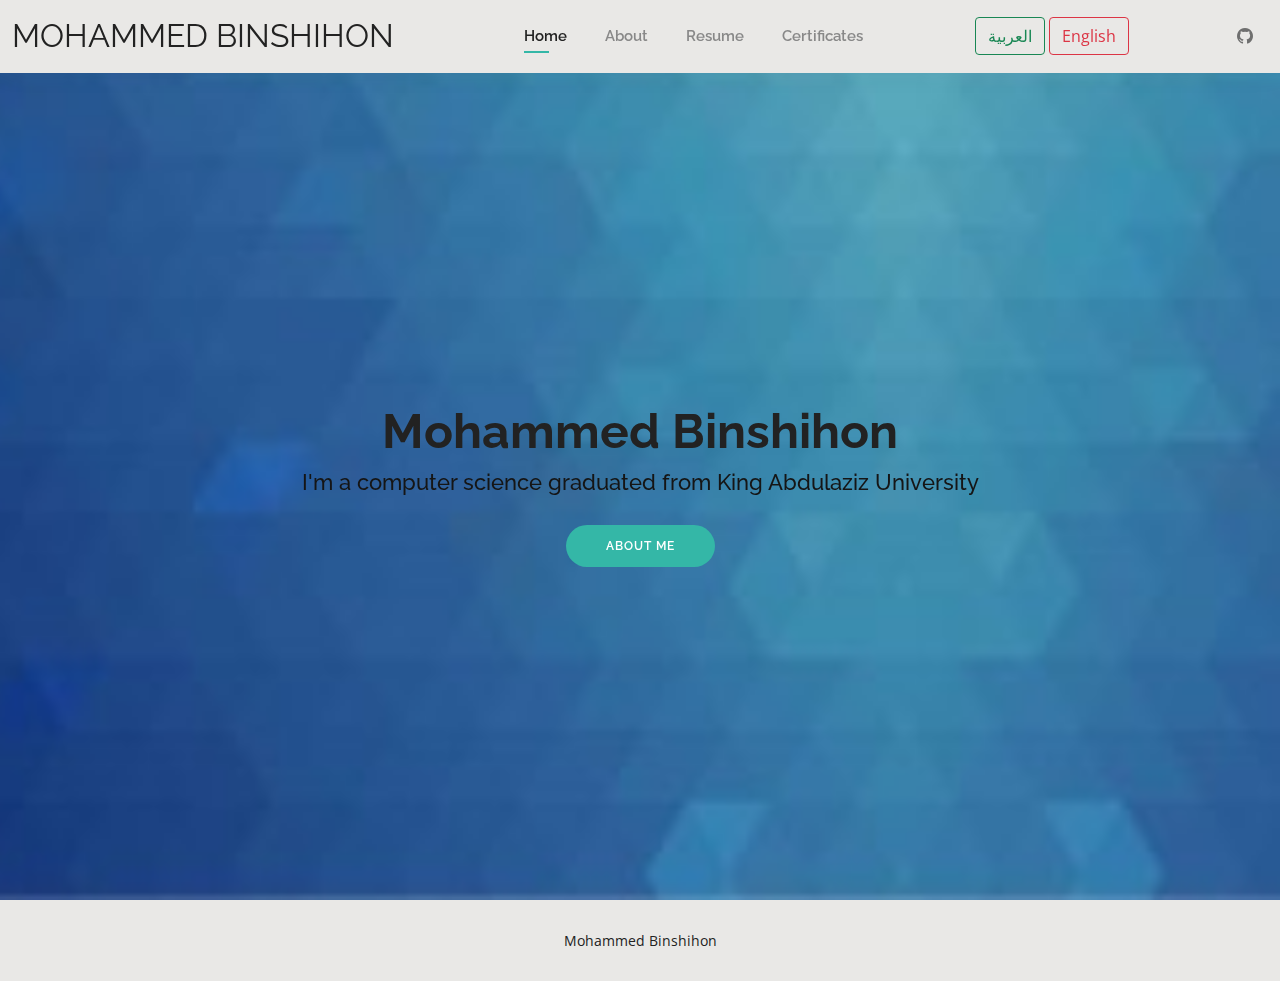
<file: index.html>
<!DOCTYPE html>
<html lang="en">

<head>
  <meta charset="utf-8">
  <meta content="width=device-width, initial-scale=1.0" name="viewport">

  <title id="webtitle">Mohammed Binshihon Website - Index</title>
  <meta content="" name="description">
  <meta content="" name="keywords">

  <!-- Favicons -->
  <link href="assets/img/favicon.png" rel="icon">
  <link href="assets/img/apple-touch-icon.png" rel="apple-touch-icon">

  <!-- Google Fonts -->
  <link href="https://fonts.googleapis.com/css?family=Open+Sans:300,300i,400,400i,600,600i,700,700i|Raleway:300,300i,400,400i,500,500i,600,600i,700,700i|Poppins:300,300i,400,400i,500,500i,600,600i,700,700i" rel="stylesheet">

  <!-- Vendor CSS Files -->
  <link href="assets/vendor/aos/aos.css" rel="stylesheet">
  <link href="assets/vendor/bootstrap/css/bootstrap.min.css" rel="stylesheet">
  <link href="assets/vendor/bootstrap-icons/bootstrap-icons.css" rel="stylesheet">
  <link href="assets/vendor/boxicons/css/boxicons.min.css" rel="stylesheet">
  <link href="assets/vendor/glightbox/css/glightbox.min.css" rel="stylesheet">
  <link href="assets/vendor/swiper/swiper-bundle.min.css" rel="stylesheet">

  <!-- Template Main CSS File -->
  <link href="assets/css/style.css" rel="stylesheet">

  <!-- =======================================================
  * Template Name: Kelly - v4.7.0
  * Template URL: https://bootstrapmade.com/kelly-free-bootstrap-cv-resume-html-template/
  * Author: BootstrapMade.com
  * License: https://bootstrapmade.com/license/
  ======================================================== -->
</head>

<body>

  <!-- ======= Header ======= -->
  <header id="header" class="fixed-top">
    <div class="container-fluid d-flex justify-content-between align-items-center">

      <h1 id="webName" class="logo me-auto me-lg-0"><a href="index.html">Mohammed Binshihon</a></h1>
      <!-- Uncomment below if you prefer to use an image logo -->
      <!-- <a href="index.html" class="logo"><img src="assets/img/logo.png" alt="" class="img-fluid"></a>-->

      <nav id="navbar" class="navbar order-last order-lg-0">
        <ul >
          <li><a id="Home" class="active" href="index.html">Home</a></li>
          <li><a id="About" href="about.html">About</a></li>
          <li><a id="Resume" href="resume.html">Resume</a></li>
          
          <li><a id="Certificates" href="Certificates.html">Certificates</a></li>

         
        </ul>
        <i class="bi bi-list mobile-nav-toggle"></i>

      </nav><!-- .navbar -->
<div>
        <button type="button" id="arabic" class="btn btn-outline-success">العربية</button>
        <button type="button" id="english" class="btn btn-outline-danger">English</button>

    </div>
      <div class="header-social-links">
       
        <a href="https://github.com/Mohammed-55" class="github"><i class="bi bi-github"></i></a>
       
      </div>

    </div>

  </header><!-- End Header -->

  <!-- ======= Hero Section ======= -->
  <section id="hero" class="d-flex align-items-center">
    <div class="container d-flex flex-column align-items-center" data-aos="zoom-in" data-aos-delay="100">
      <h1 id="myname">Mohammed Binshihon</h1>
      <h2 id="mytitle">I'm a computer science graduated from King Abdulaziz University</h2>
      <a id="aboutMe" href="about.html" class="btn-about">About Me</a>
    </div>
  </section><!-- End Hero -->

  <!-- ======= Footer ======= -->
  <footer id="footer">
    <div class="container">
      <div class="copyright">
        <span id="fotterspan">Mohammed Binshihon</span>
      </div>
      
    </div>
  </footer><!-- End  Footer -->

  <div id="preloader"></div>
  <a href="#" class="back-to-top d-flex align-items-center justify-content-center"><i class="bi bi-arrow-up-short"></i></a>

  <!-- Vendor JS Files -->
  <script src="assets/vendor/purecounter/purecounter.js"></script>
  <script src="assets/js/indexLang.js"></script>
  <script src="assets/vendor/aos/aos.js"></script>
  <script src="assets/vendor/bootstrap/js/bootstrap.bundle.min.js"></script>
  <script src="assets/vendor/glightbox/js/glightbox.min.js"></script>
  <script src="assets/vendor/isotope-layout/isotope.pkgd.min.js"></script>
  <script src="assets/vendor/swiper/swiper-bundle.min.js"></script>
  <script src="assets/vendor/waypoints/noframework.waypoints.js"></script>
  <script src="assets/vendor/php-email-form/validate.js"></script>

  <!-- Template Main JS File -->
  <script src="assets/js/main.js"></script>
<!-- VISA Tracking Code for https://www.mohammed-cv.ga/ --><script>(function(v,i,s,a,t){v[t]=v[t]||function(){(v[t].v=v[t].v||[]).push(arguments)};if(!v._visaSettings){v._visaSettings={}}v._visaSettings[a]={v:'1.0',s:a,a:'1',t:t};var b=i.getElementsByTagName('body')[0];var p=i.createElement('script');p.defer=1;p.async=1;p.src=s+'?s='+a;b.appendChild(p)})(window,document,'//app-worker.visitor-analytics.io/main.js','4d78f34c-4327-11ed-b589-901b0edac50a','va')</script><!-- VISA Tracking Code for https://www.mohammed-cv.ga/ -->
<script src="//rum-static.pingdom.net/pa-633af3b7405b1d00110013f5.js" async></script>
  </body>

</html>
</file>
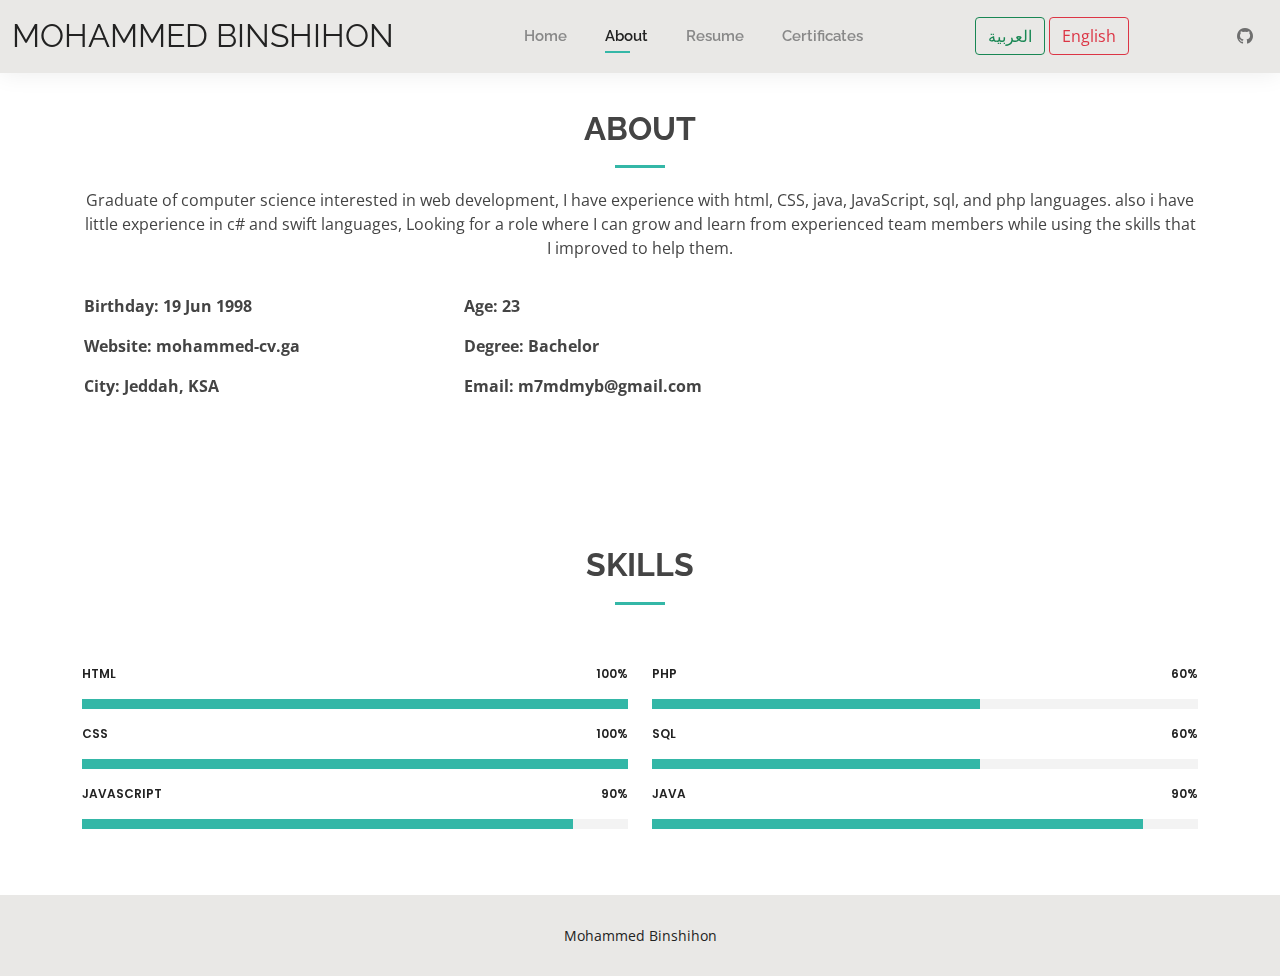
<file: about.html>
<!DOCTYPE html>
<html lang="en,ar">

<head>
  <meta charset="utf-8">
  <meta content="width=device-width, initial-scale=1.0" name="viewport">

  <title id="webtitle">Mohammed Binshihon Website - About</title>
  <meta content="" name="description">
  <meta content="" name="keywords">

  <!-- Favicons -->
  <link href="assets/img/favicon.png" rel="icon">
  <link href="assets/img/apple-touch-icon.png" rel="apple-touch-icon">

  <!-- Google Fonts -->
  <link href="https://fonts.googleapis.com/css?family=Open+Sans:300,300i,400,400i,600,600i,700,700i|Raleway:300,300i,400,400i,500,500i,600,600i,700,700i|Poppins:300,300i,400,400i,500,500i,600,600i,700,700i" rel="stylesheet">

  <!-- Vendor CSS Files -->
  <link href="assets/vendor/aos/aos.css" rel="stylesheet">
  <link href="assets/vendor/bootstrap/css/bootstrap.min.css" rel="stylesheet">
  <link href="assets/vendor/bootstrap-icons/bootstrap-icons.css" rel="stylesheet">
  <link href="assets/vendor/boxicons/css/boxicons.min.css" rel="stylesheet">
  <link href="assets/vendor/glightbox/css/glightbox.min.css" rel="stylesheet">
  <link href="assets/vendor/swiper/swiper-bundle.min.css" rel="stylesheet">

  <!-- Template Main CSS File -->
  <link href="assets/css/style.css" rel="stylesheet">

  <!-- =======================================================
  * Template Name: Kelly - v4.7.0
  * Template URL: https://bootstrapmade.com/kelly-free-bootstrap-cv-resume-html-template/
  * Author: BootstrapMade.com
  * License: https://bootstrapmade.com/license/
  ======================================================== -->
</head>

<body>

  <!-- ======= Header ======= -->
   <header id="header" class="fixed-top">
    <div class="container-fluid d-flex justify-content-between align-items-center">

      <h1 id="webName" class="logo me-auto me-lg-0"><a href="index.html">Mohammed Binshihon</a></h1>
      <!-- Uncomment below if you prefer to use an image logo -->
      <!-- <a href="index.html" class="logo"><img src="assets/img/logo.png" alt="" class="img-fluid"></a>-->

      <nav id="navbar" class="navbar order-last order-lg-0">
        <ul >
          <li><a id="Home"  href="index.html">Home</a></li>
          <li><a id="About" class="active" href="about.html">About</a></li>
          <li><a id="Resume" href="resume.html">Resume</a></li>
          
          <li><a id="Certificates" href="Certificates.html">Certificates</a></li>

         
        </ul>
        <i class="bi bi-list mobile-nav-toggle"></i>

      </nav><!-- .navbar -->
<div>
        <button type="button" id="arabic" class="btn btn-outline-success">العربية</button>
        <button type="button" id="english" class="btn btn-outline-danger">English</button>

    </div>
      <div class="header-social-links">
        <a href="https://github.com/Mohammed-55" class="github"><i class="bi bi-github"></i></a>
       
      </div>

    </div>

  </header><!-- End Header -->

  <main id="main">

    <!-- ======= About Section ======= -->
    <section id="about" class="about">
      <div class="container" data-aos="fade-up">

        <div class="section-title">
          <h2 id="aboutme">About</h2>
          <p id="summary">
Graduate of computer science interested in web development, I have experience with html, CSS, java, JavaScript, sql, and php languages. also i have little experience in c# and swift languages, Looking for a role where I can grow and learn from experienced team members while using the skills that I improved to help them.       </div>

        <div class="row">
          <!-- <div class="col-lg-4">
            <img src="assets/img/about.jpg" class="img-fluid" alt="">
          </div> -->
          <div class="col-lg-8 pt-4 pt-lg-0 content">
           <!--  <h3>Illustrator &amp; UI/UX Designer</h3>
            <p class="fst-italic">
              Lorem ipsum dolor sit amet, consectetur adipiscing elit, sed do eiusmod tempor incididunt ut labore et dolore
              magna aliqua.
            </p> -->
            <div  class="row">
              <div class="col-lg-6">
                <ul>
                  <li><i class="bi bi-rounded-right"></i> <strong id="birthday">Birthday: 19 Jun 1998</strong></li>
                  <li id="momo"><i class="bi bi-rounded-right"></i> <strong id="mywebsite">Website: mohammed-cv.ga</strong></li>
                  
                  <li><i class="bi bi-rounded-right"></i> <strong id="city">City: Jeddah, KSA</strong></li>
                </ul>
              </div>
              <div class="col-lg-6">
                <ul>
                  <li><i class="bi bi-rounded-right"></i> <strong id="age">Age: 23 </strong></li>
                  <li><i class="bi bi-rounded-right"></i> <strong id="degree">  Degree: Bachelor</strong></li>
                  <li><i class="bi bi-rounded-right"></i> <strong id="mail">Email: m7mdmyb@gmail.com</strong></li>
                  
                </ul>
              </div>
            </div>
            <!-- <p>
              Officiis eligendi itaque labore et dolorum mollitia officiis optio vero. Quisquam sunt adipisci omnis et ut. Nulla accusantium dolor incidunt officia tempore. Et eius omnis.
              Cupiditate ut dicta maxime officiis quidem quia. Sed et consectetur qui quia repellendus itaque neque. Aliquid amet quidem ut quaerat cupiditate. Ab et eum qui repellendus omnis culpa magni laudantium dolores.
            </p> -->
          </div>
        </div>

      </div>
    </section><!-- End About Section -->

    <!-- ======= Skills Section ======= -->
    <section dir ="ltr" id="skills" class="skills">
      <div class="container" data-aos="fade-up">

        <div class="section-title">
          <h2 id="mainskills">Skills</h2>
          <!-- <p>Magnam dolores commodi suscipit. Necessitatibus eius consequatur ex aliquid fuga eum quidem. Sit sint consectetur velit. Quisquam quos quisquam cupiditate. Et nemo qui impedit suscipit alias ea. Quia fugiat sit in iste officiis commodi quidem hic quas.</p>
        --> </div>

        <div class="row skills-content">

          <div class="col-lg-6">

            <div class="progress">
              <span class="skill">HTML <i class="val">100%</i></span>
              <div class="progress-bar-wrap">
                <div class="progress-bar" role="progressbar" aria-valuenow="100" aria-valuemin="0" aria-valuemax="100"></div>
              </div>
            </div>

            <div class="progress">
              <span class="skill">CSS <i class="val">100%</i></span>
              <div class="progress-bar-wrap">
                <div class="progress-bar" role="progressbar" aria-valuenow="100" aria-valuemin="0" aria-valuemax="100"></div>
              </div>
            </div>

            <div class="progress">
              <span class="skill">JavaScript <i class="val">90%</i></span>
              <div class="progress-bar-wrap">
                <div class="progress-bar" role="progressbar" aria-valuenow="90" aria-valuemin="0" aria-valuemax="100"></div>
              </div>
            </div>

          </div>

          <div class="col-lg-6">

            <div class="progress">
              <span class="skill">PHP <i class="val">60%</i></span>
              <div class="progress-bar-wrap">
                <div class="progress-bar" role="progressbar" aria-valuenow="60" aria-valuemin="0" aria-valuemax="100"></div>
              </div>
            </div>

            <div class="progress">
              <span class="skill">SQL <i class="val">60%</i></span>
              <div class="progress-bar-wrap">
                <div class="progress-bar" role="progressbar" aria-valuenow="60" aria-valuemin="0" aria-valuemax="100"></div>
              </div>
            </div>

            <div class="progress">
              <span class="skill">Java <i class="val">90%</i></span>
              <div class="progress-bar-wrap">
                <div class="progress-bar" role="progressbar" aria-valuenow="90" aria-valuemin="0" aria-valuemax="100"></div>
              </div>
            </div>

          </div>

        </div>

      </div>
    </section><!-- End Skills Section -->

    <!-- ======= Facts Section ======= -->
    <!-- End Testimonials Section -->

  </main><!-- End #main -->

  <!-- ======= Footer ======= -->
  <footer id="footer">
    <div class="container">
      <div class="copyright">
        <span id="fotterspan">Mohammed Binshihon</span>
      </div>
      
    </div>
  </footer><!-- End  Footer -->

  <div id="preloader"></div>
  <a href="#" class="back-to-top d-flex align-items-center justify-content-center"><i class="bi bi-arrow-up-short"></i></a>

  <!-- Vendor JS Files -->
  <script src="assets/vendor/purecounter/purecounter.js"></script>
  <script src="assets/vendor/aos/aos.js"></script>
   <script src="assets/js/aboutLang.js"></script>
  <script src="assets/vendor/bootstrap/js/bootstrap.bundle.min.js"></script>
  <script src="assets/vendor/glightbox/js/glightbox.min.js"></script>
  <script src="assets/vendor/isotope-layout/isotope.pkgd.min.js"></script>
  <script src="assets/vendor/swiper/swiper-bundle.min.js"></script>
  <script src="assets/vendor/waypoints/noframework.waypoints.js"></script>
  <script src="assets/vendor/php-email-form/validate.js"></script>

  <!-- Template Main JS File -->
  <script src="assets/js/main.js"></script>

</body>

</html>
</file>
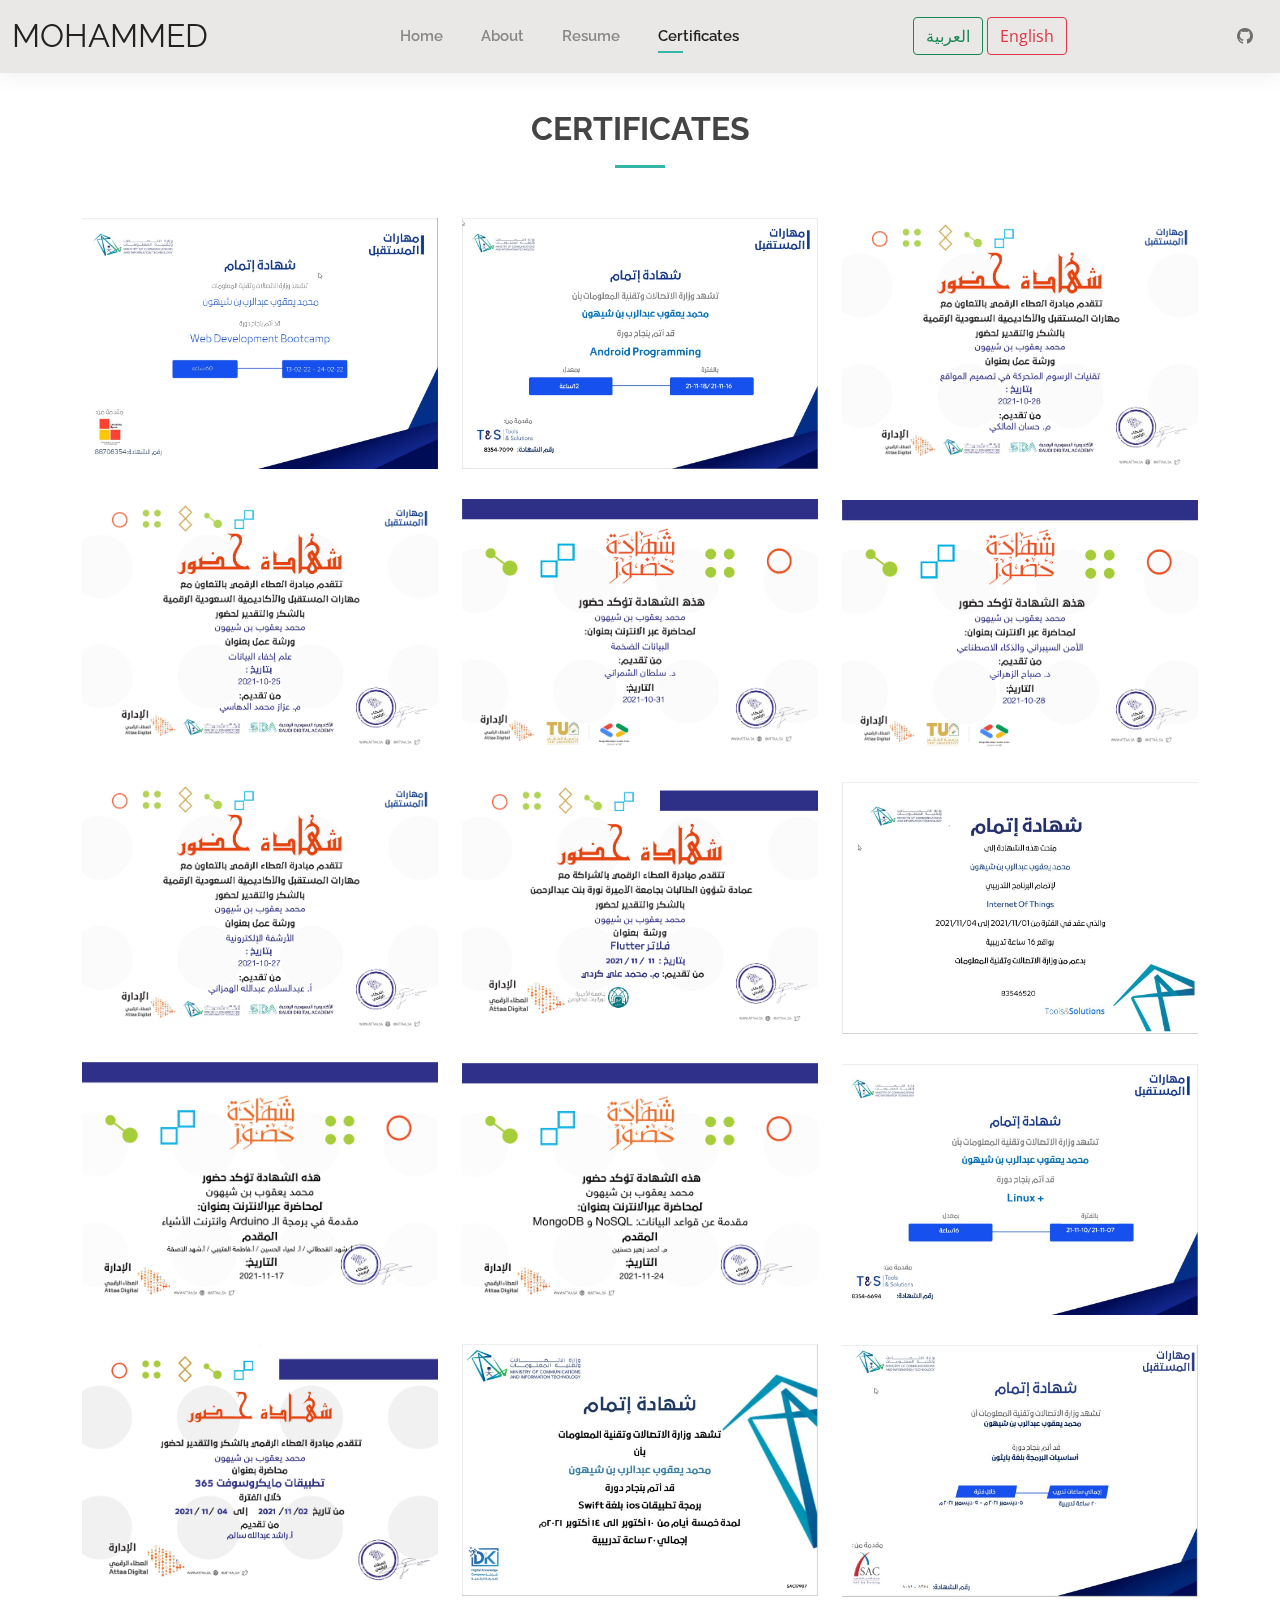
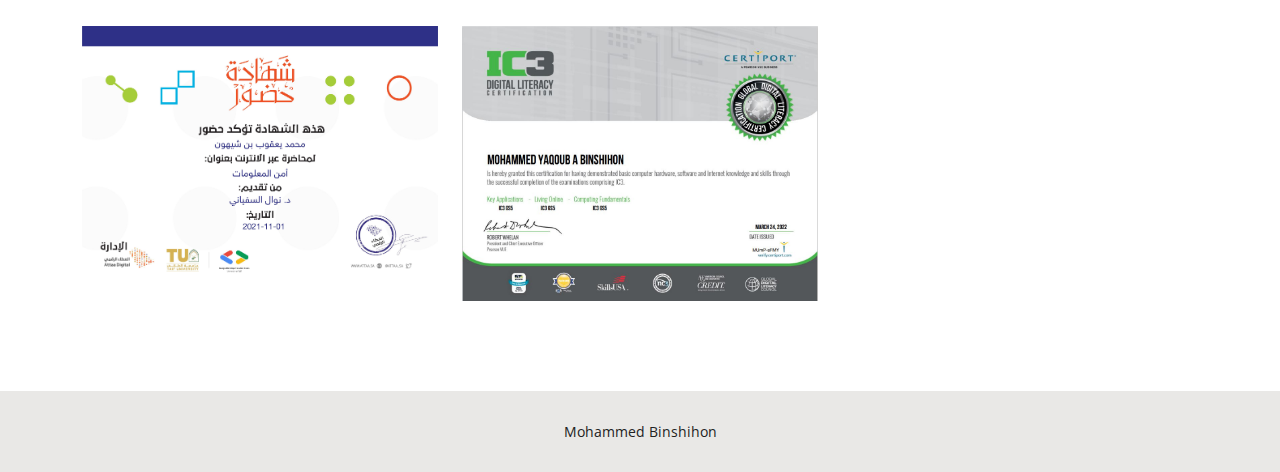
<file: Certificates.html>
<!DOCTYPE html>
<html lang="en,ar">

<head>
  <meta charset="utf-8">
  <meta content="width=device-width, initial-scale=1.0" name="viewport">

  <title id="webtitle">Mohammed Binshihon Website -Certificates</title>
  <meta content="" name="description">
  <meta content="" name="keywords">

  <!-- Favicons -->
  <link href="assets/img/favicon.png" rel="icon">
  <link href="assets/img/apple-touch-icon.png" rel="apple-touch-icon">

  <!-- Google Fonts -->
  <link href="https://fonts.googleapis.com/css?family=Open+Sans:300,300i,400,400i,600,600i,700,700i|Raleway:300,300i,400,400i,500,500i,600,600i,700,700i|Poppins:300,300i,400,400i,500,500i,600,600i,700,700i" rel="stylesheet">

  <!-- Vendor CSS Files -->
  <link href="assets/vendor/aos/aos.css" rel="stylesheet">
  <link href="assets/vendor/bootstrap/css/bootstrap.min.css" rel="stylesheet">
  <link href="assets/vendor/bootstrap-icons/bootstrap-icons.css" rel="stylesheet">
  <link href="assets/vendor/boxicons/css/boxicons.min.css" rel="stylesheet">
  <link href="assets/vendor/glightbox/css/glightbox.min.css" rel="stylesheet">
  <link href="assets/vendor/swiper/swiper-bundle.min.css" rel="stylesheet">

  <!-- Template Main CSS File -->
  <link href="assets/css/style.css" rel="stylesheet">

  <!-- =======================================================
  * Template Name: Kelly - v4.7.0
  * Template URL: https://bootstrapmade.com/kelly-free-bootstrap-cv-resume-html-template/
  * Author: BootstrapMade.com
  * License: https://bootstrapmade.com/license/
  ======================================================== -->
</head>

<body>

  <!-- ======= Header ======= -->
  <header id="header" class="fixed-top">
    <div class="container-fluid d-flex justify-content-between align-items-center">

      <h1 id="webname" class="logo me-auto me-lg-0"><a href="index.html">Mohammed</a></h1>
      <!-- Uncomment below if you prefer to use an image logo -->
      <!-- <a href="index.html" class="logo"><img src="assets/img/logo.png" alt="" class="img-fluid"></a>-->

      <nav id="navbar" class="navbar order-last order-lg-0">
        <ul >
          <li><a id="Home" href="index.html">Home</a></li>
          <li><a id="About" href="about.html">About</a></li>
          <li><a id="Resume" href="resume.html">Resume</a></li>
          <li><a id="Certificates" class="active" href="Certificates.html">Certificates</a></li>

         
        </ul>
        <i class="bi bi-list mobile-nav-toggle"></i>
      </nav><!-- .navbar -->
<div>
        <button type="button" id="arabic" class="btn btn-outline-success">العربية</button>
        <button type="button" id="english" class="btn btn-outline-danger">English</button>

    </div>
      <div class="header-social-links">
        <a href="https://github.com/Mohammed-55" class="github"><i class="bi bi-github"></i></a>
        
      </div>

    </div>

  </header><!-- End Header -->

  <main id="main">

    <!-- ======= Portfolio Section ======= -->
    <section id="portfolio" class="portfolio">
      <div class="container" data-aos="fade-up">

        <div class="section-title">
          <h2 id="cert">Certificates</h2>
          
        </div>

        
        <div class="row portfolio-container" data-aos="fade-up" data-aos-delay="200">

          <div class="col-lg-4 col-md-6 portfolio-item filter-app">
            <div class="portfolio-wrap">
              <img src="assets/img/portfolio/webDev.jpg" class="img-fluid" alt="">
              <div class="portfolio-info">
                <h4 id="c1"> Web Development Bootcamp</h4>
                
                <div class="portfolio-links">
                  <a href="assets/img/portfolio/webDev.jpg" data-gallery="portfolioGallery" class="portfolio-lightbox" title="Web Development Bootcamp"><i class="bx bx-plus"></i></a>
                  
                </div>
              </div>
            </div>
          </div>

          <div class="col-lg-4 col-md-6 portfolio-item filter-web">
            <div class="portfolio-wrap">
              <img src="assets/img/portfolio/Android_Programming.jpg" class="img-fluid" alt="">
              <div class="portfolio-info">
                <h4 id="c2">Android Programming</h4>
                
                <div class="portfolio-links">
                  <a href="assets/img/portfolio/Android_Programming.jpg" data-gallery="portfolioGallery" class="portfolio-lightbox" title="Android Programming"><i class="bx bx-plus"></i></a>
                  
                </div>
              </div>
            </div>
          </div>

          <div class="col-lg-4 col-md-6 portfolio-item filter-app">
            <div class="portfolio-wrap">
              <img src="assets/img/portfolio/Animation Techniques in Web Design.jpg" class="img-fluid" alt="">
              <div class="portfolio-info">
                <h4 id="c3">Animation Techniques in Web Design</h4>
                
                <div class="portfolio-links">
                  <a href="assets/img/portfolio/Animation Techniques in Web Design.jpg" data-gallery="portfolioGallery" class="portfolio-lightbox" title="Animation Techniques in Web Design"><i class="bx bx-plus"></i></a>
                  
                </div>
              </div>
            </div>
          </div>

          <div class="col-lg-4 col-md-6 portfolio-item filter-card">
            <div class="portfolio-wrap">
              <img src="assets/img/portfolio/Anonymization.jpg" class="img-fluid" alt="">
              <div class="portfolio-info">
                <h4 id="c4">Anonymization</h4>
                
                <div class="portfolio-links">
                  <a href="assets/img/portfolio/Anonymization.jpg" data-gallery="portfolioGallery" class="portfolio-lightbox" title="Anonymization"><i class="bx bx-plus"></i></a>
                  
                </div>
              </div>
            </div>
          </div>

          <div class="col-lg-4 col-md-6 portfolio-item filter-web">
            <div class="portfolio-wrap">
              <img src="assets/img/portfolio/Big Data.jpg" class="img-fluid" alt="">
              <div class="portfolio-info">
                <h4 id="c5">Big Data</h4>
               
                <div class="portfolio-links">
                  <a href="assets/img/portfolio/Big Data.jpg" data-gallery="portfolioGallery" class="portfolio-lightbox" title="Big Data"><i class="bx bx-plus"></i></a>
                  
                </div>
              </div>
            </div>
          </div>

          <div class="col-lg-4 col-md-6 portfolio-item filter-app">
            <div class="portfolio-wrap">
              <img src="assets/img/portfolio/Cyber ​​security and artificial intelligence.jpg" class="img-fluid" alt="">
              <div class="portfolio-info">
                <h4 id="c6">Cyber ​​security and artificial intelligence</h4>
                
                <div class="portfolio-links">
                  <a href="assets/img/portfolio/Cyber ​​security and artificial intelligence.jpg" data-gallery="portfolioGallery" class="portfolio-lightbox" title="Cyber ​​security and artificial intelligence"><i class="bx bx-plus"></i></a>
                  
                </div>
              </div>
            </div>
          </div>

          <div class="col-lg-4 col-md-6 portfolio-item filter-card">
            <div class="portfolio-wrap">
              <img src="assets/img/portfolio/electronic archives.jpg" class="img-fluid" alt="">
              <div class="portfolio-info">
                <h4 id="c7">Electronic Archives</h4>
                
                <div class="portfolio-links">
                  <a href="assets/img/portfolio/electronic archives.jpg" data-gallery="portfolioGallery" class="portfolio-lightbox" title="electronic archives"><i class="bx bx-plus"></i></a>
                  
                </div>
              </div>
            </div>
          </div>

          <div class="col-lg-4 col-md-6 portfolio-item filter-card">
            <div class="portfolio-wrap">
              <img src="assets/img/portfolio/Flutter.jpg" class="img-fluid" alt="">
              <div class="portfolio-info">
                <h4 id="c8">Flutter</h4>
                
                <div class="portfolio-links">
                  <a href="assets/img/portfolio/Flutter.jpg" data-gallery="portfolioGallery" class="portfolio-lightbox" title="Flutter"><i class="bx bx-plus"></i></a>
                  
                </div>
              </div>
            </div>
          </div>

          <div class="col-lg-4 col-md-6 portfolio-item filter-card">
            <div class="portfolio-wrap">
              <img src="assets/img/portfolio/Internet Of Things.jpg" class="img-fluid" alt="">
              <div class="portfolio-info">
                <h4 id="c9">Internet Of Things</h4>
                
                <div class="portfolio-links">
                  <a href="assets/img/portfolio/Internet Of Things.jpg" data-gallery="portfolioGallery" class="portfolio-lightbox" title="Internet Of Things"><i class="bx bx-plus"></i></a>
                  
                </div>
              </div>
            </div>
          </div>

          <div class="col-lg-4 col-md-6 portfolio-item filter-card">
            <div class="portfolio-wrap">
              <img src="assets/img/portfolio/introduction to Arduino and IOT.jpg" class="img-fluid" alt="">
              <div class="portfolio-info">
                <h4 id="c10">introduction to Arduino and IOT</h4>
                
                <div class="portfolio-links">
                  <a href="assets/img/portfolio/introduction to Arduino and IOT.jpg" data-gallery="portfolioGallery" class="portfolio-lightbox" title="introduction to Arduino and IOT"><i class="bx bx-plus"></i></a>
                  
                </div>
              </div>
            </div>
          </div>

          <div class="col-lg-4 col-md-6 portfolio-item filter-card">
            <div class="portfolio-wrap">
              <img src="assets/img/portfolio/introduction to NoSQL and MongoDB.jpg" class="img-fluid" alt="">
              <div class="portfolio-info">
                <h4 id="c12">introduction to NoSQL and MongoDB</h4>
                
                <div class="portfolio-links">
                  <a href="assets/img/portfolio/introduction to NoSQL and MongoDB.jpg" data-gallery="portfolioGallery" class="portfolio-lightbox" title="introduction to NoSQL and MongoDB"><i class="bx bx-plus"></i></a>
                  
                </div>
              </div>
            </div>
          </div>

          <div class="col-lg-4 col-md-6 portfolio-item filter-card">
            <div class="portfolio-wrap">
              <img src="assets/img/portfolio/Linux+.jpg" class="img-fluid" alt="">
              <div class="portfolio-info">
                <h4 id="c13">Linux+</h4>
                
                <div class="portfolio-links">
                  <a href="assets/img/portfolio/Linux+.jpg" data-gallery="portfolioGallery" class="portfolio-lightbox" title="Linux+"><i class="bx bx-plus"></i></a>
                  
                </div>
              </div>
            </div>
          </div>

          <div class="col-lg-4 col-md-6 portfolio-item filter-card">
            <div class="portfolio-wrap">
              <img src="assets/img/portfolio/Microsoft365 applications.jpg" class="img-fluid" alt="">
              <div class="portfolio-info">
                <h4 id="c14">Microsoft365 applications</h4>
                
                <div class="portfolio-links">
                  <a href="assets/img/portfolio/Microsoft365 applications.jpg" data-gallery="portfolioGallery" class="portfolio-lightbox" title="Microsoft365 application"><i class="bx bx-plus"></i></a>
                  
                </div>
              </div>
            </div>
          </div>

          
            

          <div class="col-lg-4 col-md-6 portfolio-item filter-card">
            <div class="portfolio-wrap">
              <img src="assets/img/portfolio/Programming iOS applications in Swift.jpg" class="img-fluid" alt="">
              <div class="portfolio-info">
                <h4 id="c16">Programming iOS applications in Swift</h4>
                
                <div class="portfolio-links">
                  <a href="assets/img/portfolio/Programming iOS applications in Swift.jpg" data-gallery="portfolioGallery" class="portfolio-lightbox" title="Programming iOS applications in Swift"><i class="bx bx-plus"></i></a>
                  
                </div>
              </div>
            </div>
          </div>

          <div class="col-lg-4 col-md-6 portfolio-item filter-card">
            <div class="portfolio-wrap">
              <img src="assets/img/portfolio/Python Programming basics.jpg" class="img-fluid" alt="">
              <div class="portfolio-info">
                <h4 id="c17">Python Programming basics</h4>
                
                <div class="portfolio-links">
                  <a href="assets/img/portfolio/Python Programming basics.jpg" data-gallery="portfolioGallery" class="portfolio-lightbox" title="Python Programming basics"><i class="bx bx-plus"></i></a>
                  
                </div>
              </div>
            </div>
          </div>

          

          <div class="col-lg-4 col-md-6 portfolio-item filter-web">
            <div class="portfolio-wrap">
              <img src="assets/img/portfolio/Information Security.jpg" class="img-fluid" alt="">
              <div class="portfolio-info">
                <h4 id="c18">Information Security</h4>
                
                <div class="portfolio-links">
                  <a href="assets/img/portfolio/Information Security.jpg" data-gallery="portfolioGallery" class="portfolio-lightbox" title="Information Security"><i class="bx bx-plus"></i></a>
                  
                </div>
              </div>
            </div>
          </div>

          <div class="col-lg-4 col-md-6 portfolio-item filter-web">
            <div class="portfolio-wrap">
              <img src="assets/img/portfolio/IC3.jpg" class="img-fluid" alt="">
              <div class="portfolio-info">
                <h4 id="c19">IC3 Digital Literacy Certification</h4>
                
                <div class="portfolio-links">
                  <a href="assets/img/portfolio/IC3.jpg" data-gallery="portfolioGallery" class="portfolio-lightbox" title="IC3 Digital Literacy Certification"><i class="bx bx-plus"></i></a>
                  
                </div>
              </div>
            </div>
          </div>

        </div>

      </div>
    </section><!-- End Portfolio Section -->

  </main><!-- End #main -->

  <!-- ======= Footer ======= -->
  <footer id="footer">
    <div class="container">
      <div class="copyright">
        <span id="fotterspan">Mohammed Binshihon</span>
      </div>
      
    </div>
  </footer><!-- End  Footer -->

  <div id="preloader"></div>
  <a href="#" class="back-to-top d-flex align-items-center justify-content-center"><i class="bi bi-arrow-up-short"></i></a>

  <!-- Vendor JS Files -->
  <script src="assets/vendor/purecounter/purecounter.js"></script>
  <script src="assets/vendor/aos/aos.js"></script>
  <script src="assets/js/certlang.js"></script>
  <script src="assets/vendor/bootstrap/js/bootstrap.bundle.min.js"></script>
  <script src="assets/vendor/glightbox/js/glightbox.min.js"></script>
  <script src="assets/vendor/isotope-layout/isotope.pkgd.min.js"></script>
  <script src="assets/vendor/swiper/swiper-bundle.min.js"></script>
  <script src="assets/vendor/waypoints/noframework.waypoints.js"></script>
  <script src="assets/vendor/php-email-form/validate.js"></script>

  <!-- Template Main JS File -->
  <script src="assets/js/main.js"></script>

</body>

</html>
</file>
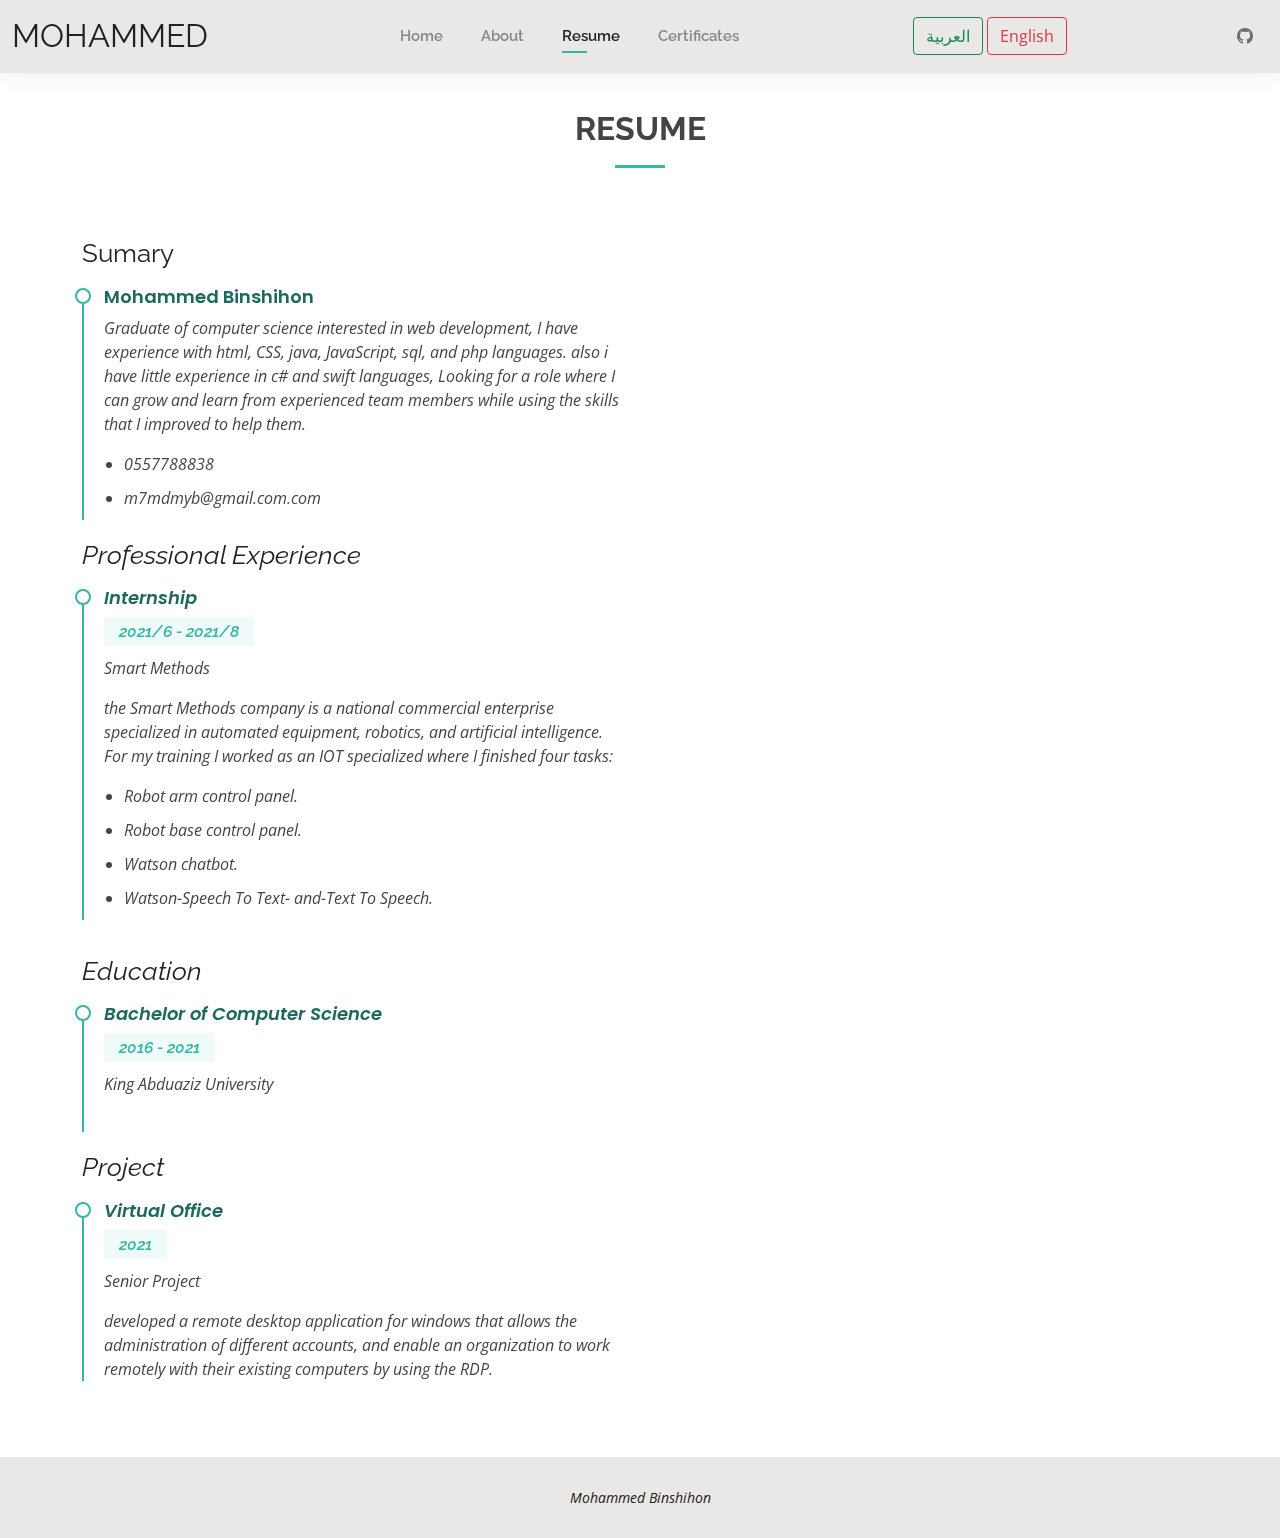
<file: resume.html>
<!DOCTYPE html>
<html lang="en">

<head>
  <meta charset="utf-8">
  <meta content="width=device-width, initial-scale=1.0" name="viewport">

  <title id="webtitle">Mohammed Binshihon Website - Resume </title>
  <meta content="" name="description">
  <meta content="" name="keywords">

  <!-- Favicons -->
  <link href="assets/img/favicon.png" rel="icon">
  <link href="assets/img/apple-touch-icon.png" rel="apple-touch-icon">

  <!-- Google Fonts -->
  <link href="https://fonts.googleapis.com/css?family=Open+Sans:300,300i,400,400i,600,600i,700,700i|Raleway:300,300i,400,400i,500,500i,600,600i,700,700i|Poppins:300,300i,400,400i,500,500i,600,600i,700,700i" rel="stylesheet">

  <!-- Vendor CSS Files -->
  <link href="assets/vendor/aos/aos.css" rel="stylesheet">
  <link href="assets/vendor/bootstrap/css/bootstrap.min.css" rel="stylesheet">
  <link href="assets/vendor/bootstrap-icons/bootstrap-icons.css" rel="stylesheet">
  <link href="assets/vendor/boxicons/css/boxicons.min.css" rel="stylesheet">
  <link href="assets/vendor/glightbox/css/glightbox.min.css" rel="stylesheet">
  <link href="assets/vendor/swiper/swiper-bundle.min.css" rel="stylesheet">

  <!-- Template Main CSS File -->
  <link href="assets/css/style.css" rel="stylesheet">

  <!-- =======================================================
  * Template Name: Kelly - v4.7.0
  * Template URL: https://bootstrapmade.com/kelly-free-bootstrap-cv-resume-html-template/
  * Author: BootstrapMade.com
  * License: https://bootstrapmade.com/license/
  ======================================================== -->
</head>

<body>

  <!-- ======= Header ======= -->
  <header id="header" class="fixed-top">
    <div class="container-fluid d-flex justify-content-between align-items-center">

      <h1 id="webname" class="logo me-auto me-lg-0"><a href="index.html">Mohammed</a></h1>
      <!-- Uncomment below if you prefer to use an image logo -->
      <!-- <a href="index.html" class="logo"><img src="assets/img/logo.png" alt="" class="img-fluid"></a>-->

      <nav id="navbar" class="navbar order-last order-lg-0">
        <ul >
          <li><a id="Home"  href="index.html">Home</a></li>
          <li><a id="About" href="about.html">About</a></li>
          <li><a id="Resume" class="active" href="resume.html">Resume</a></li>
          
          <li><a id="Certificates" href="Certificates.html">Certificates</a></li>

         
        </ul>
        <i class="bi bi-list mobile-nav-toggle"></i>
      </nav><!-- .navbar -->
<div>
        <button type="button" id="arabic" class="btn btn-outline-success">العربية</button>
        <button type="button" id="english" class="btn btn-outline-danger">English</button>

    </div>
      <div class="header-social-links">

        <a href="https://github.com/Mohammed-55" class="instagram"><i class="bi bi-github"></i></a>
        
      </div>

    </div>

  </header><!-- End Header -->

  <main id="main">

    <!-- ======= Resume Section ======= -->
    <section id="resume" class="resume">
      <div class="container" data-aos="fade-up">

        <div class="section-title">
          <h2 id="rus">Resume</h2>
  
        </div>

        <div class="row">
          <div class="col-lg-6">
            <h3 id="summa" class="resume-title">Sumary</h3>
            <div class="resume-item pb-0">
              <h4 id="myname">Mohammed Binshihon</h4>
              <p><em id="sumary">Graduate of computer science interested in web development, I have experience with html, CSS, java, JavaScript, sql, and php languages. also i have little experience in c# and swift languages, Looking for a role where I can grow and learn from experienced team members while using the skills that I improved to help them.<p>
              <ul>
                
                <li>0557788838</li>
                <li>m7mdmyb@gmail.com.com</li>
              </ul>
              </p>
            </div>

            <h3 id="prof" class="resume-title">Professional Experience</h3>
            <div class="resume-item">
              <h4 id="Intership">Internship</h4>
              <h5>2021/6 - 2021/8</h5>
              <p><em id="smart">Smart Methods</em></p>
              <p id="method">
                the Smart Methods company is a national commercial enterprise specialized in
                automated equipment, robotics, and artificial intelligence.
                For my training I worked as an IOT specialized where I finished four tasks:

              <ul>
                <li id="method1">Robot arm control panel.</li>
                <li id="method2">Robot base control panel.</li>
                <li id="method3">Watson chatbot.</li>
                <li id="method4">Watson-Speech To Text- and-Text To Speech.</li>
              </ul>
              </p>
            </div>
          </div>
          <div class="col-lg-6">
            <h3 id="restitle" class="resume-title">Education</h3>
            <div class="resume-item">
              <h4 id="mydegree">Bachelor of Computer Science</h4>
              <h5>2016 - 2021</h5>
              <p><em id="uni">King Abduaziz University</em></p>


            </div>
            <h3 id="proj" class="resume-title">Project</h3>
            <div class="resume-item">
              <h4 id="projname">Virtual Office</h4>
              <h5>2021</h5>
              <p><em id="projtitle">Senior Project</em></p>
              <p id="projdisc">
              developed a remote desktop application for windows that allows the administration of different accounts,
              and enable an organization to work remotely with their existing computers
              by using the RDP.
              </p>
            </div>
          </div>
        </div>

      </div>
    </section><!-- End Resume Section -->

  </main><!-- End #main -->

  <!-- ======= Footer ======= -->
  <footer id="footer">
    <div class="container">
      <div class="copyright">
        <span id="fotterspan">Mohammed Binshihon</span>
      </div>
      
    </div>
  </footer><!-- End  Footer -->

  <div id="preloader"></div>
  <a href="#" class="back-to-top d-flex align-items-center justify-content-center"><i class="bi bi-arrow-up-short"></i></a>

  <!-- Vendor JS Files -->
  <script src="assets/vendor/purecounter/purecounter.js"></script>
  <script src="assets/vendor/aos/aos.js"></script>
   <script src="assets/js/resumelang.js"></script>
  <script src="assets/vendor/bootstrap/js/bootstrap.bundle.min.js"></script>
  <script src="assets/vendor/glightbox/js/glightbox.min.js"></script>
  <script src="assets/vendor/isotope-layout/isotope.pkgd.min.js"></script>
  <script src="assets/vendor/swiper/swiper-bundle.min.js"></script>
  <script src="assets/vendor/waypoints/noframework.waypoints.js"></script>
  <script src="assets/vendor/php-email-form/validate.js"></script>

  <!-- Template Main JS File -->
  <script src="assets/js/main.js"></script>

</body>

</html>
</file>
<file: assets/css/style.css>
/**
* Template Name: Kelly - v4.7.0
* Template URL: https://bootstrapmade.com/kelly-free-bootstrap-cv-resume-html-template/
* Author: BootstrapMade.com
* License: https://bootstrapmade.com/license/
*/

/*--------------------------------------------------------------
# General
--------------------------------------------------------------*/
body {
  font-family: "Open Sans", sans-serif;
  color: #444444;
}

a {
  color: #34b7a7;
  text-decoration: none;
}

a:hover {
  color: #51cdbe;
  text-decoration: none;
}

h1, h2, h3, h4, h5, h6 {
  font-family: "Raleway", sans-serif;
}

#main {
  margin-top: 50px;
}
@media (max-width: 992px) {
  #main {
    margin-top: 30px;
  }
}

/*--------------------------------------------------------------
# Preloader
--------------------------------------------------------------*/
#preloader {
  position: fixed;
  top: 0;
  left: 0;
  right: 0;
  bottom: 0;
  z-index: 9999;
  overflow: hidden;
  background: #fff;
}

#preloader:before {
  content: "";
  position: fixed;
  top: calc(50% - 30px);
  left: calc(50% - 30px);
  border: 6px solid #34b7a7;
  border-top-color: #dcf5f2;
  border-radius: 50%;
  width: 60px;
  height: 60px;
  -webkit-animation: animate-preloader 1s linear infinite;
  animation: animate-preloader 1s linear infinite;
}

@-webkit-keyframes animate-preloader {
  0% {
    transform: rotate(0deg);
  }
  100% {
    transform: rotate(360deg);
  }
}

@keyframes animate-preloader {
  0% {
    transform: rotate(0deg);
  }
  100% {
    transform: rotate(360deg);
  }
}
/*--------------------------------------------------------------
# Back to top button
--------------------------------------------------------------*/
.back-to-top {
  position: fixed;
  visibility: hidden;
  opacity: 0;
  right: 15px;
  bottom: 15px;
  z-index: 996;
  background: #34b7a7;
  width: 40px;
  height: 40px;
  border-radius: 50px;
  transition: all 0.4s;
}
.back-to-top i {
  font-size: 24px;
  color: #fff;
  line-height: 0;
}
.back-to-top:hover {
  background: #49cbbb;
  color: #fff;
}
.back-to-top.active {
  visibility: visible;
  opacity: 1;
}

/*--------------------------------------------------------------
# Header
--------------------------------------------------------------*/
#header {
  background: #e9e8e6;
  box-shadow: 0px 0px 25px 0 rgba(0, 0, 0, 0.08);
  z-index: 997;
  padding: 15px 0;
}
#header .logo {
  font-size: 32px;
  margin: 0;
  padding: 0;
  line-height: 1;
  font-weight: 400;
  text-transform: uppercase;
}
#header .logo a {
  color: #222222;
}
#header .logo img {
  max-height: 40px;
}
@media (max-width: 992px) {
  #header .logo {
    padding-left: 15px;
    font-size: 28px;
  }
}

/*--------------------------------------------------------------
# Header Social Links
--------------------------------------------------------------*/
.header-social-links {
  padding-right: 15px;
}
.header-social-links a {
  color: #6f6f6f;
  padding-left: 6px;
  display: inline-block;
  line-height: 0px;
  transition: 0.3s;
  font-size: 16px;
}
.header-social-links a:hover {
  color: #34b7a7;
}

/*--------------------------------------------------------------
# Navigation Menu
--------------------------------------------------------------*/
/**
* Desktop Navigation 
*/
.navbar {
  padding: 0;
}
.navbar ul {
  margin: 0;
  padding: 0;
  display: flex;
  list-style: none;
  align-items: center;
}
.navbar li {
  position: relative;
  padding: 10px 10px 10px 28px;
  align-items: center;
}
.navbar a, .navbar a:focus {
  display: flex;
  align-items: center;
  justify-content: space-between;
  font-family: "Raleway", sans-serif;
  font-size: 15px;
  font-weight: 600;
  color: #888888;
  white-space: nowrap;
  transition: 0.3s;
  position: relative;
}
.navbar a i, .navbar a:focus i {
  font-size: 12px;
  line-height: 0;
  margin-left: 5px;
}
.navbar > ul > li > a:before {
  content: "";
  position: absolute;
  width: 0;
  height: 2px;
  bottom: -5px;
  left: 0;
  background-color: #34b7a7;
  visibility: hidden;
  width: 0px;
  transition: all 0.3s ease-in-out 0s;
}
.navbar a:hover:before, .navbar li:hover > a:before, .navbar .active:before {
  visibility: visible;
  width: 25px;
}
.navbar a:hover, .navbar .active, .navbar .active:focus, .navbar li:hover > a {
  color: #222222;
}
.navbar .dropdown ul {
  display: block;
  position: absolute;
  left: 14px;
  top: calc(100% + 30px);
  margin: 0;
  padding: 10px 0;
  z-index: 99;
  opacity: 0;
  visibility: hidden;
  background: #fff;
  box-shadow: 0px 0px 30px rgba(127, 137, 161, 0.25);
  transition: 0.3s;
  border-radius: 4px;
}
.navbar .dropdown ul li {
  min-width: 200px;
  padding: 0;
}
.navbar .dropdown ul a {
  padding: 10px 20px;
  font-size: 15px;
  text-transform: none;
  font-weight: 600;
}
.navbar .dropdown ul a i {
  font-size: 12px;
}
.navbar .dropdown ul a:hover, .navbar .dropdown ul .active:hover, .navbar .dropdown ul li:hover > a {
  color: #34b7a7;
}
.navbar .dropdown:hover > ul {
  opacity: 1;
  top: 100%;
  visibility: visible;
}
.navbar .dropdown .dropdown ul {
  top: 0;
  left: calc(100% - 30px);
  visibility: hidden;
}
.navbar .dropdown .dropdown:hover > ul {
  opacity: 1;
  top: 0;
  left: 100%;
  visibility: visible;
}
@media (max-width: 1366px) {
  .navbar .dropdown .dropdown ul {
    left: -90%;
  }
  .navbar .dropdown .dropdown:hover > ul {
    left: -100%;
  }
}

/**
* Mobile Navigation 
*/
.mobile-nav-toggle {
  color: #222222;
  font-size: 28px;
  cursor: pointer;
  display: none;
  line-height: 0;
  transition: 0.5s;
}
.mobile-nav-toggle.bi-x {
  color: #fff;
}

@media (max-width: 991px) {
  .mobile-nav-toggle {
    display: block;
  }

  .navbar ul {
    display: none;
  }
}
.navbar-mobile {
  position: fixed;
  overflow: hidden;
  top: 0;
  right: 0;
  left: 0;
  bottom: 0;
  background: rgba(9, 9, 9, 0.9);
  transition: 0.3s;
  z-index: 999;
}
.navbar-mobile .mobile-nav-toggle {
  position: absolute;
  top: 15px;
  right: 15px;
}
.navbar-mobile ul {
  display: block;
  position: absolute;
  top: 55px;
  right: 15px;
  bottom: 15px;
  left: 15px;
  padding: 10px 0;
  border-radius: 10px;
  background-color: #fff;
  overflow-y: auto;
  transition: 0.3s;
}
.navbar-mobile a, .navbar-mobile a:focus {
  font-size: 15px;
  padding-right: 15px;
  color: #222222;
}
.navbar-mobile a:hover, .navbar-mobile .active, .navbar-mobile li:hover > a {
  color: #34b7a7;
}
.navbar-mobile .getstarted, .navbar-mobile .getstarted:focus {
  margin: 15px;
}
.navbar-mobile .dropdown ul {
  position: static;
  display: none;
  margin: 10px 20px;
  padding: 10px 0;
  z-index: 99;
  opacity: 1;
  visibility: visible;
  background: #fff;
  box-shadow: 0px 0px 30px rgba(127, 137, 161, 0.25);
}
.navbar-mobile .dropdown ul li {
  min-width: 200px;
}
.navbar-mobile .dropdown ul a {
  padding: 10px 20px;
}
.navbar-mobile .dropdown ul a i {
  font-size: 12px;
}
.navbar-mobile .dropdown ul a:hover, .navbar-mobile .dropdown ul .active:hover, .navbar-mobile .dropdown ul li:hover > a {
  color: #34b7a7;
}
.navbar-mobile .dropdown > .dropdown-active {
  display: block;
}
@media (max-width: 992px) {
.btn {
  
    display: inline-flex;
    justify-content: center;
    max-width: 50%;
    line-height: 0.1;
    padding: 0.7em .70em;
    position: relative;

}
}
/*--------------------------------------------------------------
# Hero Section
--------------------------------------------------------------*/
#hero {
  width: 100%;
  height: 100vh;
  background: url("../img/hero-bg.jpg") top right;
  background-size: cover;
}
#hero .container {
  padding-top: 70px;
  position: relative;
}
@media (max-width: 992px) {
  #hero .container {
    padding-top: 58px;
  }
}
#hero h1 {
  margin: 0;
  font-size: 48px;
  font-weight: 700;
  line-height: 56px;
  color: #222222;
}
#hero h2 {
  color: #151515;
  margin: 10px 0 0 0;
  font-size: 22px;
}
#hero .btn-about {
  font-family: "Raleway", sans-serif;
  text-transform: uppercase;
  font-weight: 600;
  font-size: 12px;
  letter-spacing: 1px;
  display: inline-block;
  padding: 12px 40px;
  border-radius: 50px;
  transition: 0.5s;
  margin-top: 30px;
  color: #fff;
  background: #34b7a7;
}
#hero .btn-about:hover {
  background: #3dc8b7;
}
@media (min-width: 1024px) {
  #hero {
    background-attachment: fixed;
  }
}
@media (max-width: 992px) {
  #hero:before {
    content: "";
    background: rgba(255, 255, 255, 0.8);
    position: absolute;
    bottom: 0;
    top: 0;
    left: 0;
    right: 0;
  }
  #hero h1 {
    font-size: 28px;
    line-height: 36px;
  }
  #hero h2 {
    font-size: 18px;
    line-height: 24px;
  }
}

/*--------------------------------------------------------------
# Sections General
--------------------------------------------------------------*/
section {
  padding: 60px 0;
}

.section-bg {
  background-color: #e7f8f6;
}

.section-title {
  text-align: center;
  padding-bottom: 30px;
}
.section-title h2 {
  font-size: 32px;
  font-weight: bold;
  text-transform: uppercase;
  margin-bottom: 20px;
  padding-bottom: 20px;
  position: relative;
}
.section-title h2::after {
  content: "";
  position: absolute;
  display: block;
  width: 50px;
  height: 3px;
  background: #34b7a7;
  bottom: 0;
  left: calc(50% - 25px);
}
.section-title p {
  margin-bottom: 0;
}

/*--------------------------------------------------------------
# Cta
--------------------------------------------------------------*/
.cta {
  background: linear-gradient(rgba(0, 0, 0, 0.6), rgba(0, 0, 0, 0.6)), url("../img/bg-1.jpg") fixed center center;
  background-size: cover;
  padding: 80px 0;
}
.cta h3 {
  color: #fff;
  font-size: 28px;
  font-weight: 700;
}
.cta p {
  color: #fff;
}
.cta .cta-btn {
  font-family: "Raleway", sans-serif;
  text-transform: uppercase;
  font-weight: 500;
  font-size: 16px;
  letter-spacing: 1px;
  display: inline-block;
  padding: 8px 20px;
  border-radius: 2px;
  transition: 0.5s;
  margin: 10px;
  border: 2px solid #fff;
  color: #fff;
}
.cta .cta-btn:hover {
  background: #34b7a7;
  border: 2px solid #34b7a7;
}
@media (max-width: 1024px) {
  .cta {
    background-attachment: scroll;
  }
}
@media (min-width: 769px) {
  .cta .cta-btn-container {
    display: flex;
    align-items: center;
    justify-content: flex-end;
  }
}

/*--------------------------------------------------------------
# About
--------------------------------------------------------------*/
.about .content h3 {
  font-weight: 700;
  font-size: 26px;
  color: #555555;
}
.about .content ul {
  list-style: none;
  padding: 0;
}
.about .content ul li {
  padding-bottom: 10px;
}
.about .content ul i {
  font-size: 20px;
  padding-right: 2px;
  color: #34b7a7;
}
.about .content p:last-child {
  margin-bottom: 0;
}

/*--------------------------------------------------------------
# Skills
--------------------------------------------------------------*/
.skills .progress {
  height: 60px;
  display: block;
  background: none;
  border-radius: 0;
}
.skills .progress .skill {
  padding: 10px 0;
  margin: 0 0 6px 0;
  text-transform: uppercase;
  display: block;
  font-weight: 600;
  font-family: "Poppins", sans-serif;
  color: #222222;
}
.skills .progress .skill .val {
  float: right;
  font-style: normal;
}
.skills .progress-bar-wrap {
  background: #f3f3f3;
}
.skills .progress-bar {
  width: 1px;
  height: 10px;
  transition: 0.9s;
  background-color: #34b7a7;
}

/*--------------------------------------------------------------
# Facts
--------------------------------------------------------------*/
.facts .counters span {
  font-size: 48px;
  display: block;
  color: #34b7a7;
}
.facts .counters p {
  padding: 0;
  margin: 0 0 20px 0;
  font-family: "Raleway", sans-serif;
  font-size: 14px;
}

/*--------------------------------------------------------------
# Testimonials
--------------------------------------------------------------*/
.testimonials .section-header {
  margin-bottom: 40px;
}
.testimonials .testimonials-carousel, .testimonials .testimonials-slider {
  overflow: hidden;
}
.testimonials .testimonial-item {
  text-align: center;
}
.testimonials .testimonial-item .testimonial-img {
  width: 120px;
  border-radius: 50%;
  border: 4px solid #fff;
  margin: 0 auto;
}
.testimonials .testimonial-item h3 {
  font-size: 20px;
  font-weight: bold;
  margin: 10px 0 5px 0;
  color: #111;
}
.testimonials .testimonial-item h4 {
  font-size: 14px;
  color: #999;
  margin: 0 0 15px 0;
}
.testimonials .testimonial-item .quote-icon-left, .testimonials .testimonial-item .quote-icon-right {
  color: #c8efea;
  font-size: 26px;
}
.testimonials .testimonial-item .quote-icon-left {
  display: inline-block;
  left: -5px;
  position: relative;
}
.testimonials .testimonial-item .quote-icon-right {
  display: inline-block;
  right: -5px;
  position: relative;
  top: 10px;
}
.testimonials .testimonial-item p {
  font-style: italic;
  margin: 0 auto 15px auto;
}
@media (min-width: 992px) {
  .testimonials .testimonial-item p {
    width: 80%;
  }
}
.testimonials .swiper-pagination {
  margin-top: 20px;
  position: relative;
}
.testimonials .swiper-pagination .swiper-pagination-bullet {
  width: 12px;
  height: 12px;
  background-color: #fff;
  opacity: 1;
  border: 1px solid #34b7a7;
}
.testimonials .swiper-pagination .swiper-pagination-bullet-active {
  background-color: #34b7a7;
}

/*--------------------------------------------------------------
# Resume
--------------------------------------------------------------*/
.resume .resume-title {
  font-size: 26px;
  font-weight: 400;
  margin-top: 20px;
  margin-bottom: 20px;
  color: #222222;
}
.resume .resume-item {
  padding: 0 0 20px 20px;
  margin-top: -2px;
  border-left: 2px solid #34b7a7;
  position: relative;
}
.resume .resume-item h4 {
  line-height: 18px;
  font-size: 18px;
  font-weight: 600;
  font-family: "Poppins", sans-serif;
  color: #1d685f;
  margin-bottom: 10px;
}
.resume .resume-item h5 {
  font-size: 16px;
  background: #effbf9;
  padding: 5px 15px;
  display: inline-block;
  font-weight: 600;
  margin-bottom: 10px;
  color: #34b7a7;
}
.resume .resume-item ul {
  padding-left: 20px;
}
.resume .resume-item ul li {
  padding-bottom: 10px;
}
.resume .resume-item:last-child {
  padding-bottom: 0;
}
.resume .resume-item::before {
  content: "";
  position: absolute;
  width: 16px;
  height: 16px;
  border-radius: 50px;
  left: -9px;
  top: 0;
  background: #fff;
  border: 2px solid #34b7a7;
}

/*--------------------------------------------------------------
# Services
--------------------------------------------------------------*/
.services .icon-box {
  text-align: center;
  padding: 70px 20px 80px 20px;
  transition: all ease-in-out 0.3s;
  background: #fff;
  box-shadow: 0px 0 35px 0 rgba(0, 0, 0, 0.08);
}
.services .icon-box .icon {
  margin: 0 auto;
  width: 100px;
  height: 100px;
  display: flex;
  align-items: center;
  justify-content: center;
  transition: ease-in-out 0.3s;
  position: relative;
}
.services .icon-box .icon i {
  font-size: 36px;
  transition: 0.5s;
  position: relative;
}
.services .icon-box .icon svg {
  position: absolute;
  top: 0;
  left: 0;
}
.services .icon-box .icon svg path {
  transition: 0.5s;
  fill: #f5f5f5;
}
.services .icon-box h4 {
  font-weight: 600;
  margin: 10px 0 15px 0;
  font-size: 22px;
}
.services .icon-box h4 a {
  color: #222222;
  transition: ease-in-out 0.3s;
}
.services .icon-box p {
  line-height: 24px;
  font-size: 14px;
  margin-bottom: 0;
}
.services .iconbox-blue i {
  color: #47aeff;
}
.services .iconbox-blue:hover .icon i {
  color: #fff;
}
.services .iconbox-blue:hover .icon path {
  fill: #47aeff;
}
.services .iconbox-orange i {
  color: #ffa76e;
}
.services .iconbox-orange:hover .icon i {
  color: #fff;
}
.services .iconbox-orange:hover .icon path {
  fill: #ffa76e;
}
.services .iconbox-pink i {
  color: #e80368;
}
.services .iconbox-pink:hover .icon i {
  color: #fff;
}
.services .iconbox-pink:hover .icon path {
  fill: #e80368;
}
.services .iconbox-yellow i {
  color: #ffbb2c;
}
.services .iconbox-yellow:hover .icon i {
  color: #fff;
}
.services .iconbox-yellow:hover .icon path {
  fill: #ffbb2c;
}
.services .iconbox-red i {
  color: #ff5828;
}
.services .iconbox-red:hover .icon i {
  color: #fff;
}
.services .iconbox-red:hover .icon path {
  fill: #ff5828;
}
.services .iconbox-teal i {
  color: #11dbcf;
}
.services .iconbox-teal:hover .icon i {
  color: #fff;
}
.services .iconbox-teal:hover .icon path {
  fill: #11dbcf;
}

/*--------------------------------------------------------------
# Portfolio
--------------------------------------------------------------*/
.portfolio .portfolio-item {
  margin-bottom: 30px;
}
.portfolio #portfolio-flters {
  padding: 0;
  margin: 0 auto 20px auto;
  list-style: none;
  text-align: center;
}
.portfolio #portfolio-flters li {
  cursor: pointer;
  display: inline-block;
  padding: 8px 16px 10px 16px;
  font-size: 13px;
  font-weight: 500;
  line-height: 1;
  text-transform: uppercase;
  color: #444444;
  margin-bottom: 5px;
  transition: all 0.3s ease-in-out;
  border-radius: 50px;
}
.portfolio #portfolio-flters li:hover, .portfolio #portfolio-flters li.filter-active {
  color: #fff;
  background: #34b7a7;
}
.portfolio #portfolio-flters li:last-child {
  margin-right: 0;
}
.portfolio .portfolio-wrap {
  transition: 0.3s;
  position: relative;
  overflow: hidden;
  z-index: 1;
  background: rgba(34, 34, 34, 0.6);
}
.portfolio .portfolio-wrap::before {
  content: "";
  background: rgba(34, 34, 34, 0.6);
  position: absolute;
  left: 0;
  right: 0;
  top: 0;
  bottom: 0;
  transition: all ease-in-out 0.3s;
  z-index: 2;
  opacity: 0;
}
.portfolio .portfolio-wrap img {
  transition: all ease-in-out 0.3s;
}
.portfolio .portfolio-wrap .portfolio-info {
  opacity: 0;
  position: absolute;
  top: 0;
  left: 0;
  right: 0;
  bottom: 0;
  z-index: 3;
  transition: all ease-in-out 0.3s;
  display: flex;
  flex-direction: column;
  justify-content: flex-end;
  align-items: flex-start;
  padding: 20px;
}
.portfolio .portfolio-wrap .portfolio-info h4 {
  font-size: 20px;
  color: #fff;
  font-weight: 600;
}
.portfolio .portfolio-wrap .portfolio-info p {
  color: rgba(255, 255, 255, 0.7);
  font-size: 14px;
  text-transform: uppercase;
  padding: 0;
  margin: 0;
  font-style: italic;
}
.portfolio .portfolio-wrap .portfolio-links {
  text-align: center;
  z-index: 4;
}
.portfolio .portfolio-wrap .portfolio-links a {
  color: #fff;
  margin: 0 5px 0 0;
  font-size: 28px;
  display: inline-block;
  transition: 0.3s;
}
.portfolio .portfolio-wrap .portfolio-links a:hover {
  color: #78d9cd;
}
.portfolio .portfolio-wrap:hover::before {
  opacity: 1;
}
.portfolio .portfolio-wrap:hover img {
  transform: scale(1.2);
}
.portfolio .portfolio-wrap:hover .portfolio-info {
  opacity: 1;
}

/*--------------------------------------------------------------
# Portfolio Details
--------------------------------------------------------------*/
.portfolio-details {
  padding-top: 0;
}
.portfolio-details .portfolio-details-slider img {
  width: 100%;
}
.portfolio-details .portfolio-details-slider .swiper-pagination {
  margin-top: 20px;
  position: relative;
}
.portfolio-details .portfolio-details-slider .swiper-pagination .swiper-pagination-bullet {
  width: 12px;
  height: 12px;
  background-color: #fff;
  opacity: 1;
  border: 1px solid #34b7a7;
}
.portfolio-details .portfolio-details-slider .swiper-pagination .swiper-pagination-bullet-active {
  background-color: #34b7a7;
}
.portfolio-details .portfolio-info {
  padding: 30px;
  box-shadow: 0px 0 30px rgba(34, 34, 34, 0.08);
}
.portfolio-details .portfolio-info h3 {
  font-size: 22px;
  font-weight: 700;
  margin-bottom: 20px;
  padding-bottom: 20px;
  border-bottom: 1px solid #eee;
}
.portfolio-details .portfolio-info ul {
  list-style: none;
  padding: 0;
  font-size: 15px;
}
.portfolio-details .portfolio-info ul li + li {
  margin-top: 10px;
}
.portfolio-details .portfolio-description {
  padding-top: 30px;
}
.portfolio-details .portfolio-description h2 {
  font-size: 26px;
  font-weight: 700;
  margin-bottom: 20px;
}
.portfolio-details .portfolio-description p {
  padding: 0;
}

/*--------------------------------------------------------------
# Contact
--------------------------------------------------------------*/
.contact .info {
  width: 100%;
  background: #fff;
}
.contact .info i {
  font-size: 20px;
  color: #34b7a7;
  float: left;
  width: 44px;
  height: 44px;
  background: #effbf9;
  display: flex;
  justify-content: center;
  align-items: center;
  border-radius: 50px;
  transition: all 0.3s ease-in-out;
}
.contact .info h4 {
  padding: 0 0 0 60px;
  font-size: 22px;
  font-weight: 600;
  margin-bottom: 5px;
  color: #222222;
}
.contact .info p {
  padding: 0 0 0 60px;
  margin-bottom: 0;
  font-size: 14px;
  color: #555555;
}
.contact .info .email, .contact .info .phone {
  margin-top: 40px;
}
.contact .info .email:hover i, .contact .info .address:hover i, .contact .info .phone:hover i {
  background: #34b7a7;
  color: #fff;
}
.contact .php-email-form {
  width: 100%;
  background: #fff;
}
.contact .php-email-form .form-group {
  padding-bottom: 8px;
}
.contact .php-email-form .error-message {
  display: none;
  color: #fff;
  background: #ed3c0d;
  text-align: center;
  padding: 15px;
  font-weight: 600;
}
.contact .php-email-form .sent-message {
  display: none;
  color: #fff;
  background: #18d26e;
  text-align: center;
  padding: 15px;
  font-weight: 600;
}
.contact .php-email-form .loading {
  display: none;
  background: #fff;
  text-align: center;
  padding: 15px;
}
.contact .php-email-form .loading:before {
  content: "";
  display: inline-block;
  border-radius: 50%;
  width: 24px;
  height: 24px;
  margin: 0 10px -6px 0;
  border: 3px solid #18d26e;
  border-top-color: #eee;
  -webkit-animation: animate-loading 1s linear infinite;
  animation: animate-loading 1s linear infinite;
}
.contact .php-email-form input, .contact .php-email-form textarea {
  border-radius: 4px;
  box-shadow: none;
  font-size: 14px;
}
.contact .php-email-form input:focus, .contact .php-email-form textarea:focus {
  border-color: #34b7a7;
}
.contact .php-email-form input {
  height: 44px;
}
.contact .php-email-form textarea {
  padding: 10px 12px;
}
.contact .php-email-form button[type=submit] {
  background: #34b7a7;
  border: 0;
  padding: 10px 30px 12px 30px;
  color: #fff;
  transition: 0.4s;
  border-radius: 50px;
}
.contact .php-email-form button[type=submit]:hover {
  background: #3dc8b7;
}
@-webkit-keyframes animate-loading {
  0% {
    transform: rotate(0deg);
  }
  100% {
    transform: rotate(360deg);
  }
}
@keyframes animate-loading {
  0% {
    transform: rotate(0deg);
  }
  100% {
    transform: rotate(360deg);
  }
}

/*--------------------------------------------------------------
# Footer
--------------------------------------------------------------*/
#footer {
  background: #e9e8e6;
  padding: 30px 0;
  color: #222222;
  font-size: 14px;
  text-align: center;
}
#footer .credits {
  padding-top: 5px;
  font-size: 13px;
}
#footer .credits a {
  color: #34b7a7;
}
</file>
